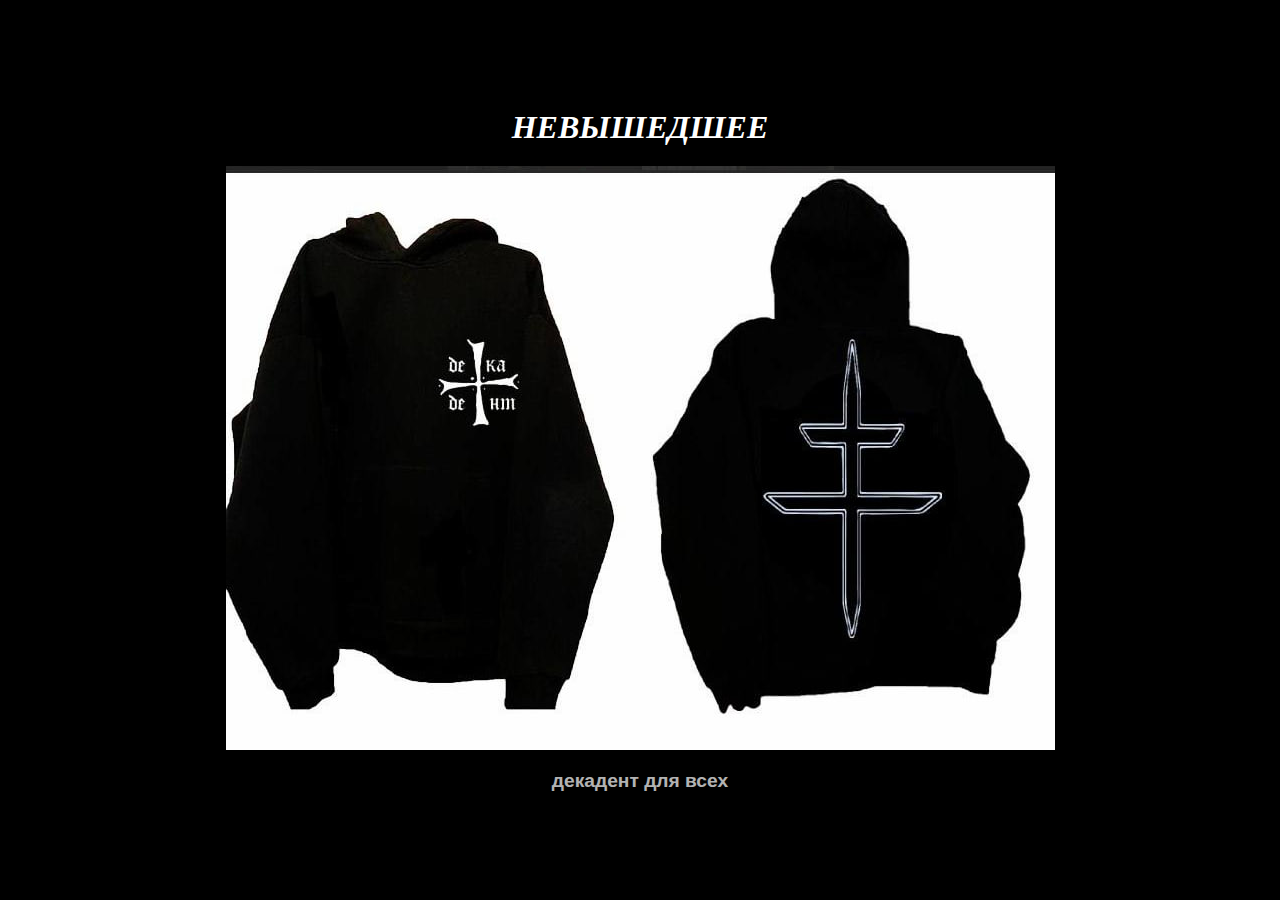
<file: unreleased.html>
<!DOCTYPE html>
<html lang="ru">
<head>
  <meta charset="UTF-8" />
  <meta name="viewport" content="width=device-width, initial-scale=1.0" />
  <title>Секрет</title>
  <style>
    * {
      margin: 0;
      padding: 0;
      box-sizing: border-box;
    }

    body {
      background-color: black;
      color: white;
      display: flex;
      flex-direction: column;
      align-items: center;
      justify-content: center;
      min-height: 100vh;
      text-align: center;
      gap: 20px;
    }

    h1 {
      font-size: 2rem;
      font-style: italic;
    }

    img {
      max-width: 90%;
      height: auto;
      display: block;
    }

    h2 {
      font-size: 1.2rem;
      opacity: 0.7;
      font-family: sans-serif;
    }
  </style>
</head>
<body>
  <h1>НЕВЫШЕДШЕЕ</h1>
  <img src="img/unreleased.png" alt="Unreleased image" />
  <h2>декадент для всех</h2>
</body>
</html>
</file>
